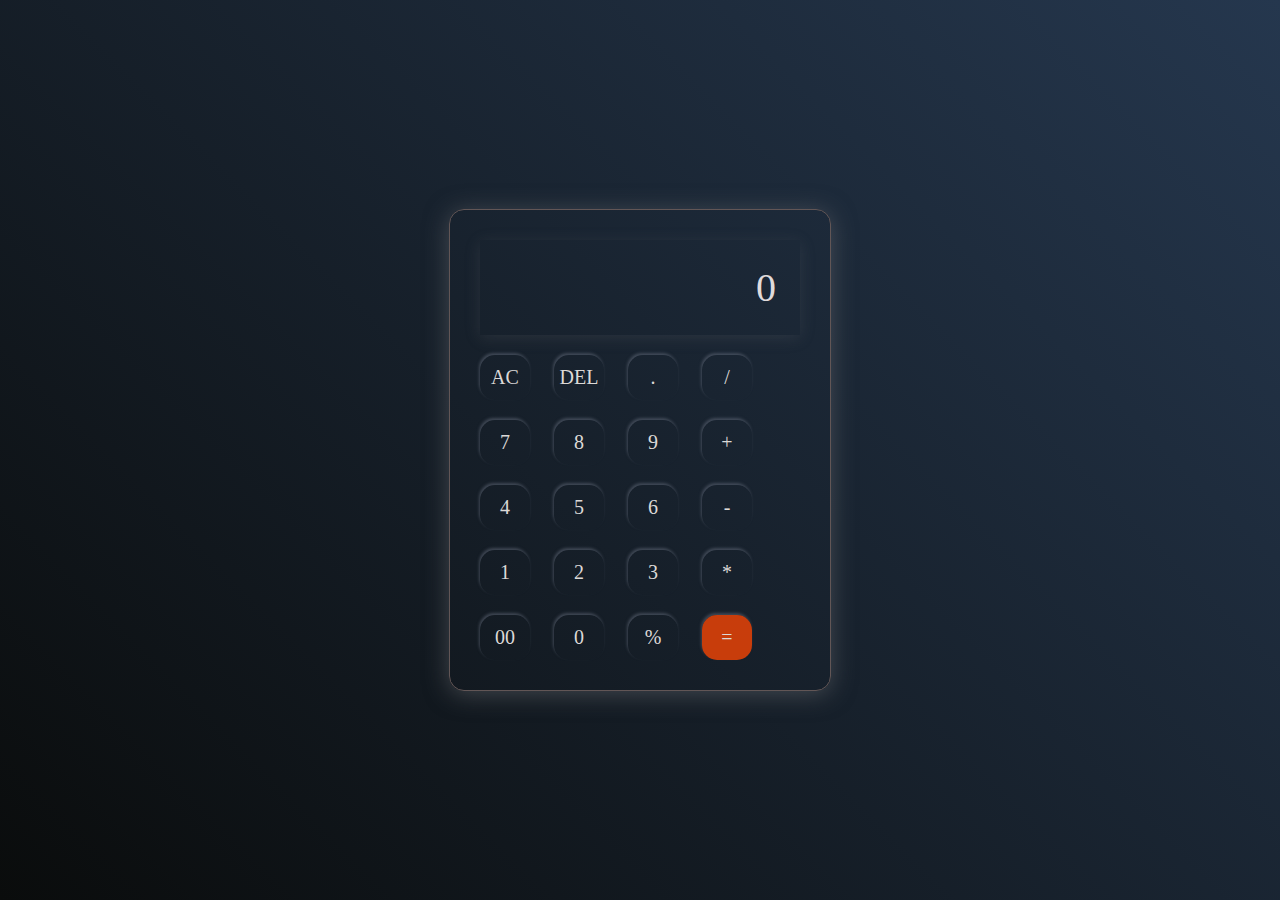
<file: calculator/index.html>
<!DOCTYPE html>
 <html lang="en">
 <head>
    <meta charset="UTF-8">
    <meta name="viewport" content="width=device-width, initial-scale=1.0">
    <title>calculator</title>
<link rel="stylesheet" href="style.css"> 
</head>
 <body>
    

  
    <div class="calculator">
        <input type="text" placeholder="0" id="inputbox">
    <div>
        <button>AC</button>
        <button>DEL</button>
        <button>.</button> 
        <button>/</button>
    </div>

    <div>
        <button>7</button>
        <button>8</button>
        <button>9</button>
        <button>+</button>
    </div>
    <div>
        <button>4</button>
        <button>5</button>
        <button>6</button>
        <button>-</button>
    </div>
    <div>
        <button>1</button>
        <button>2</button>
        <button>3</button>
        <button>*</button>
    </div>

    <div>
        <button>00</button>
        <button>0</button>
        <button>%</button>
        <button class="equal">=</button>
    </div>

    </div>

    <script src="script.js"></script>
    
 </body>
 </html>
</file>
<file: calculator/style.css>
*{
    margin: 0;
    padding: 0;
     box-sizing: border-box;
    font-family: Cambria, Cochin, Georgia, Times, 'Times New Roman', serif;
  
}

body{
 width: 100%;
 height: 100vh;
 background: linear-gradient(45deg , #0a0c0c, #25374e);
 display: flex;
 align-items: center;
 justify-content: center;

 }

 .calculator
{
border: 1px solid rgb(98, 86, 86);
padding: 20px;
border-radius: 15px;
box-shadow: 0px 3px 25px rgba(113,115,119,0.5);
align-items: center;
justify-content: center;

}

input{
    width: 320px;
    padding: 24px;
    border: none;
    background: transparent;
    box-shadow: 0px 3px 15px rgba(113, 115, 119, 0.2);
    margin: 10px;
    color: aliceblue;
    font-size:40px ;
    text-align: right;
    cursor: pointer;
}

input::placeholder{
    color: rgb(224, 219, 219);
}

button{
    width:50px;
    height: 45px;
    border-radius: 15px;
    margin: 10px;
    border: none;
    background: transparent;
    color: rgb(220, 217, 215);
    font-size: 20px;
    box-shadow: -1px -2px 3px rgba(106, 114, 130, 0.5);
 cursor: pointer;
}

.equal{
    background-color: rgba(228, 66, 7, 0.863);
}
</file>
